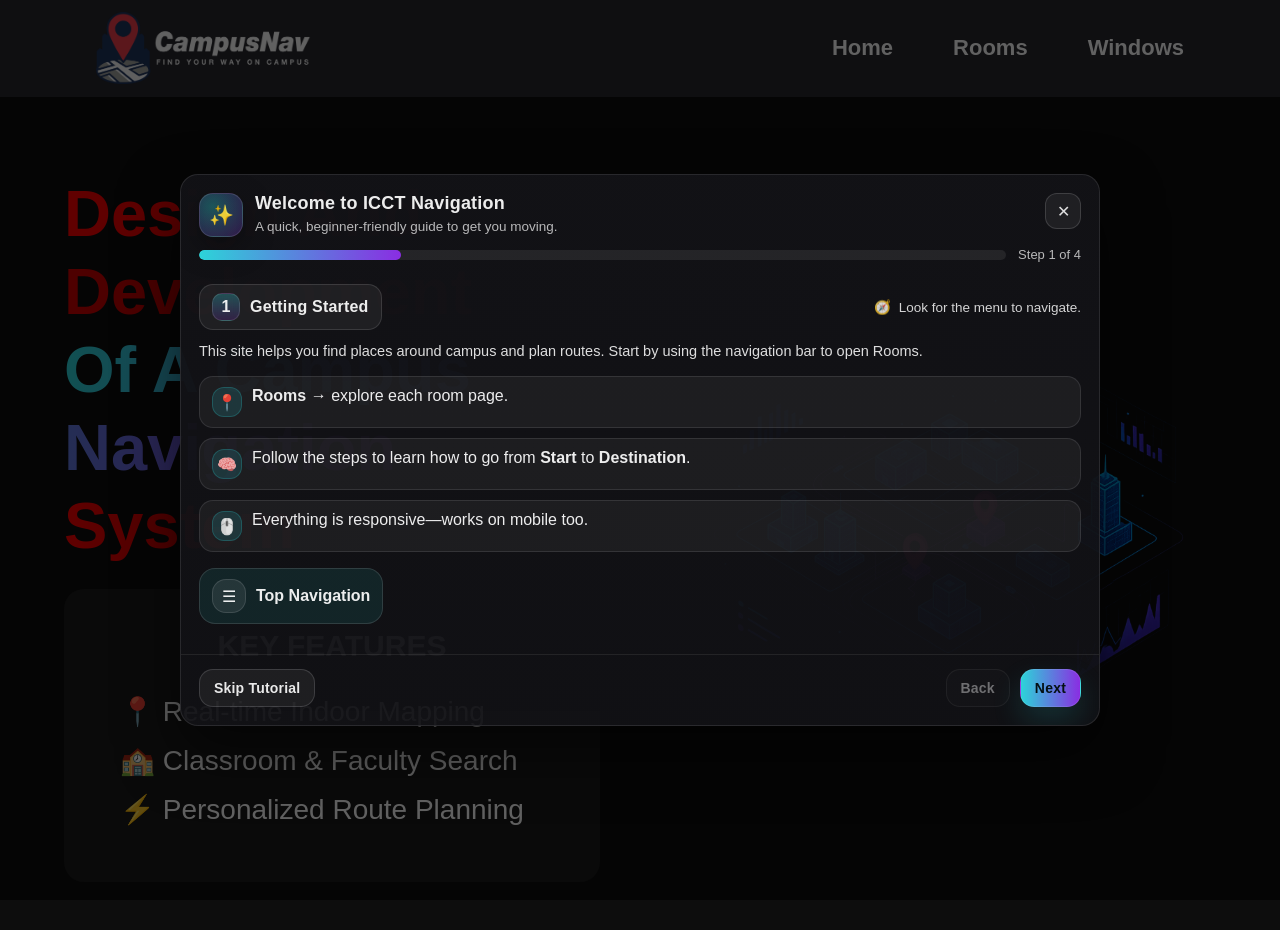
<file: index.html>
<!DOCTYPE html>
<html lang="en">
<head>
    <meta charset="UTF-8">
    <meta name="viewport" content="width=device-width, initial-scale=1.0">
    <meta http-equiv="Content-Security-Policy" content="default-src 'self'; style-src 'self'; img-src 'self'; script-src 'self'; frame-ancestors 'none';">
    <title>School Navigation</title>
    <link rel="stylesheet" href="main.css">
</head>
<body>
    <header>
        <nav>
            <div class="container">
                <a href="index.html" class="logo"><img id="logo" src="images/img3.png" alt="error"></a>
                <input type="checkbox" id="menu-toggle">
                <label for="menu-toggle" class="hamburger">☰</label>
                <ul>
                    <li><label for="menu-toggle" class="close-btn">✕</label></li>
                    <li><a href="index.html">Home</a></li>
                    <li><a href="room/room1.html">Rooms</a></li>
                    <li><a href="#">Windows</a></li>
                </ul>
            </div>
        </nav>
    </header> 
    <section class="hero">
        <div class="hero-text">
            <h1>
                <span class="red">Design And Development</span><br>
                <span class="gradient">Of A Campus Navigation</span><br>
                <span class="red">System </span>
            </h1>
            <div class="features">
                <h3>KEY FEATURES</h3>
                <ul>
                    <li>📍 Real-time Indoor Mapping</li>
                    <li>🏫 Classroom & Faculty Search</li>
                    <li>⚡ Personalized Route Planning</li>
                </ul>
            </div>
        </div>
        <div class="map">
            <img class="map-illustration" src="images/img1.png" alt="Campus Map">
        </div>
    </section>

    <!-- Onboarding tutorial popup (first-time only) -->
    <div id="onboarding-overlay" class="onboarding-overlay" aria-hidden="true">
        <div id="onboarding-modal" class="onboarding-modal" role="dialog" aria-modal="true" aria-labelledby="onboarding-title">
            <div class="onboarding-header">
                <div class="onboarding-brand">
                        <div class="onboarding-icon" aria-hidden="true">&#10024;</div>

                    <div>
                        <h2 id="onboarding-title" class="onboarding-title">Welcome to ICCT Navigation</h2>
                        <p class="onboarding-subtitle">A quick, beginner-friendly guide to get you moving.</p>
                    </div>
                </div>
                <button id="onboarding-close" class="onboarding-icon-btn" type="button" aria-label="Close tutorial">✕</button>
            </div>

            <div class="onboarding-progress" aria-label="Tutorial progress">
                <div class="onboarding-progress-bar" aria-hidden="true"></div>
                <div id="onboarding-step-label" class="onboarding-step-label">Step 1 of 4</div>
            </div>

            <div class="onboarding-body">
                <!-- Step panels are swapped via JS -->
                <div class="onboarding-step is-active" data-step="0">
                    <div class="onboarding-step-top">
                        <div class="onboarding-step-badge">
                            <span class="onboarding-step-badge-icon" aria-hidden="true">1</span>
                            <span class="onboarding-step-badge-text">Getting Started</span>
                        </div>
                        <div class="onboarding-step-tip"><span aria-hidden="true">🧭</span> Look for the menu to navigate.</div>
                    </div>
                    <p class="onboarding-paragraph">This site helps you find places around campus and plan routes. Start by using the navigation bar to open Rooms.</p>

                    <ul class="onboarding-list">
                        <li>
                            <span class="onboarding-li-icon" aria-hidden="true">📍</span>
                            <span><strong>Rooms</strong> → explore each room page.</span>
                        </li>
                        <li>
                            <span class="onboarding-li-icon" aria-hidden="true">🧠</span>
                            <span>Follow the steps to learn how to go from <strong>Start</strong> to <strong>Destination</strong>.</span>
                        </li>
                        <li>
                            <span class="onboarding-li-icon" aria-hidden="true">🖱️</span>
                            <span>Everything is responsive—works on mobile too.</span>
                        </li>
                    </ul>

                    <div class="onboarding-highlight-row">
                        <div class="onboarding-highlight">
                            <span class="onboarding-highlight-icon" aria-hidden="true">☰</span>
                            <span class="onboarding-highlight-text">Top Navigation</span>
                        </div>
                        <div class="onboarding-highlight-shadow"></div>
                    </div>
                </div>

                <div class="onboarding-step" data-step="1">
                    <div class="onboarding-step-top">
                        <div class="onboarding-step-badge">
                            <span class="onboarding-step-badge-icon" aria-hidden="true">2</span>
                            <span class="onboarding-step-badge-text">Choose Places</span>
                        </div>
                        <div class="onboarding-step-tip"><span aria-hidden="true">🎯</span> Pick your start & end.</div>
                    </div>
                    <p class="onboarding-paragraph">Open a room and use the route controls to set your <strong>From</strong> and <strong>To</strong> inputs.</p>

                    <div class="onboarding-interface">
                        <div class="onboarding-interface-item">
                            <span class="onboarding-interface-icon" aria-hidden="true">A</span>
                            <div>
                                <div class="onboarding-interface-title">From</div>
                                <div class="onboarding-interface-desc">Your starting location on campus.</div>
                            </div>
                        </div>
                        <div class="onboarding-interface-item">
                            <span class="onboarding-interface-icon" aria-hidden="true">B</span>
                            <div>
                                <div class="onboarding-interface-title">To</div>
                                <div class="onboarding-interface-desc">Your destination room/area.</div>
                            </div>
                        </div>
                    </div>

                    <div class="onboarding-navigation-hint">
                        <span class="onboarding-hint-icon" aria-hidden="true">➡️</span>
                        <div>
                            <div class="onboarding-hint-title">Tip</div>
                            <div class="onboarding-hint-text">Type carefully—use suggestions if available. Then confirm and view the route.</div>
                        </div>
                    </div>
                </div>

                <div class="onboarding-step" data-step="2">
                    <div class="onboarding-step-top">
                        <div class="onboarding-step-badge">
                            <span class="onboarding-step-badge-icon" aria-hidden="true">3</span>
                            <span class="onboarding-step-badge-text">View the Route</span>
                        </div>
                        <div class="onboarding-step-tip"><span aria-hidden="true">🧱</span> Follow the path on the map.</div>
                    </div>
                    <p class="onboarding-paragraph">After you set both locations, the route appears on the campus viewer. Take a moment to scan the highlighted path.</p>

                    <div class="onboarding-map-mock">
                        <div class="onboarding-map-mock-header">
                            <span aria-hidden="true">🗺️</span> Map Viewer</div>
                        <div class="onboarding-map-mock-body">
                            <div class="onboarding-map-node onboarding-node-start" title="Start"></div>
                            <div class="onboarding-map-node onboarding-node-dest" title="Destination"></div>
                            <div class="onboarding-map-path" aria-hidden="true"></div>
                        </div>
                    </div>

                    <div class="onboarding-navigation-hint">
                        <span class="onboarding-hint-icon" aria-hidden="true">🪄</span>
                        <div>
                            <div class="onboarding-hint-title">Navigation</div>
                            <div class="onboarding-hint-text">Zoom/pan if supported. If the route looks off, revisit your From/To selection.</div>
                        </div>
                    </div>
                </div>

                <div class="onboarding-step" data-step="3">
                    <div class="onboarding-step-top">
                        <div class="onboarding-step-badge">
                            <span class="onboarding-step-badge-icon" aria-hidden="true">4</span>
                            <span class="onboarding-step-badge-text">Move Confidently</span>
                        </div>
                        <div class="onboarding-step-tip"><span aria-hidden="true">✅</span> Ready to go!</div>
                    </div>
                    <p class="onboarding-paragraph">You’re set. Now you can explore different rooms and plan routes anytime.</p>

                    <ul class="onboarding-list">
                        <li>
                            <span class="onboarding-li-icon" aria-hidden="true">🔁</span>
                            <span>Re-run a route by changing inputs.</span>
                        </li>
                        <li>
                            <span class="onboarding-li-icon" aria-hidden="true">🏢</span>
                            <span>Use <strong>Rooms</strong> to jump to another location.</span>
                        </li>
                        <li>
                            <span class="onboarding-li-icon" aria-hidden="true">📱</span>
                            <span>The experience adapts to your device for a smooth walkthrough.</span>
                        </li>
                    </ul>

                    <div class="onboarding-final-cta">
                        <div class="onboarding-final-cta-title">One last thing</div>
                        <div class="onboarding-final-cta-text">When you’re ready, hit <strong>Get Started</strong> to close the tutorial.</div>
                    </div>
                </div>
            </div>

            <div class="onboarding-footer">
                <button id="onboarding-skip" class="btn btn-secondary" type="button">Skip Tutorial</button>
                <div class="onboarding-footer-right">
                    <button id="onboarding-prev" class="btn btn-tertiary" type="button" disabled>Back</button>
                    <button id="onboarding-next" class="btn btn-primary" type="button">Next</button>
                    <a id="onboarding-get-started" class="btn btn-primary" href="#" role="button" style="display:none;">Get Started</a>
                </div>
            </div>
        </div>
    </div>

    <script src="app.js"></script>
</body>
</html>
</file>
<file: main.css>
* {
    margin: 0;
    padding: 0;
    box-sizing: border-box;
}

body{
    margin: 0;
    font-family: Arial, Helvetica, sans-serif;
    background-color: #0d0d0d;
    color: #fff;
}

nav{
    width: 85%;
    margin: auto;
    height: 100%;
    position: relative;
}

header{
    background-color: #27272d;
    color: #fff;
    height: 10%;
}

.container{
    display: flex;
    align-items: center;
    justify-content: space-between;
    padding: 0.75rem 0; 
    height: auto; 
}

#logo{
    max-height: clamp(36px, 6vw, 72px);
    height: auto;
    width: auto;
    display: block;
}

.logo{
    display: inline-block;
    line-height: 1;
}


#menu-toggle {
    display: none; 
}

.hamburger {
    display: none; 
    font-size: 30px;
    cursor: pointer;
    color: white;
    padding: 10px;
}

.close-btn {
    display: none;
    font-size: 30px;
    cursor: pointer;
    color: white;
    position: absolute;
    top: 10px;
    right: 10px;
    z-index: 11;
}

nav ul{
    list-style: none;
    display: flex;
    gap: 50px;
    margin: 0;
    padding: 0;
    transition: all 0.3s ease;
}

nav ul li a{
    text-decoration: none;
    color: white;
    font-size: 20px;
    font-weight: bold;
    cursor: pointer;
    position: relative;
}

nav ul li a::after{
    content: '';
    width: 0;
    height: 2px;
    background: red;
    position: absolute;
    left: 0;
    bottom: -5px;
    transition: 0.5s;
}

nav ul li a:hover::after{
    width: 100%;
}

.hero{
    width: 100%;
    min-height: calc(100vh - 80px);
    margin: 0;
    display: flex;
    gap: 2rem;
    flex-wrap: wrap;
    justify-content: center;
    align-items: center;
    padding: 2rem;
    box-sizing: border-box;
    border-top: 1px solid #27272d;
    animation: fadeInScale 0.6s ease-out;
}

.hero-text{
    flex: 1;
    min-width: 300px;
    max-width: 600px;
    padding: 0 1rem;
}

.hero-text h1{
    padding-top: 30px;
    font-size: clamp(40px, 10vw, 60px);
    font-weight: bold;
    line-height: 1.2;
}

.hero-text h1 span.red{
    background: linear-gradient(to right, #FF0000, #990000);
    -webkit-background-clip: text;
    background-clip: text;
    -webkit-text-fill-color: transparent;
    color: transparent;
}

.hero-text h1 span.gradient{
    background: linear-gradient(to right, #2cd4d9, #8a2de2);
    -webkit-background-clip: text;
    background-clip: text;
    -webkit-text-fill-color: transparent;
    color: transparent;
}

.features{
    width: 100%;
    max-width: 561px;
    background-color: #1a1a1a;
    display: inline-block;
    padding: 1.5rem;
    border-radius: 20px;
    margin-top: 1.5rem;
    box-sizing: border-box;
}

.features h3{
    text-align: center;
    padding: 0.5rem;
    font-size: clamp(24px, 4vw, 30px);
    font-weight: bold;
}

.features ul{
    list-style: none;
    padding: 0.5rem;
    margin: 0;
}

.features ul li{
    text-align: left;
    margin: 1rem;
    font-size: clamp(18px, 3.5vw, 28px);
    display: flex;
    align-items: center;
    gap: 0.5rem;
}

.features ul li::before{
    margin-right: 8px;
}

.map{
    flex: 1;
    min-width: 300px;
    max-width: 600px;
    display: flex;
    justify-content: center;
    align-items: center;
    padding: 0 1rem;
}

.map-illustration{
    width: 100%;
    height: auto;
    object-fit: contain;
    max-height: 70vh;
}


/* Onboarding tutorial popup */

.onboarding-overlay{
  --overlay-bg: rgba(0,0,0,0.62);
  --modal-bg: rgba(18,18,22,0.92);
  --accent: #2cd4d9;
  --accent-2: #8a2de2;
  --text: rgba(255,255,255,0.92);
  --muted: rgba(255,255,255,0.7);
  --progress: 25%;

  position: fixed;
  inset: 0;
  background: var(--overlay-bg);
  display: grid;
  place-items: center;
  padding: 16px;

  opacity: 0;
  pointer-events: none;
  transition: opacity 220ms ease;
  z-index: 9999;
}

.onboarding-overlay.onboarding-visible{
  opacity: 1;
  pointer-events: auto;
}

.onboarding-modal{
  width: min(920px, 100%);
  max-height: min(78vh, 720px);
  overflow: hidden;
  border-radius: 18px;
  background: linear-gradient(180deg, rgba(18,18,22,0.98), rgba(18,18,22,0.9));
  border: 1px solid rgba(255,255,255,0.10);
  box-shadow: 0 26px 60px rgba(0,0,0,0.55);
  color: var(--text);

  transform: translateY(10px) scale(0.99);
  opacity: 0;
  transition: transform 260ms ease, opacity 260ms ease;
}

.onboarding-overlay.onboarding-visible .onboarding-modal{
  transform: translateY(0) scale(1);
  opacity: 1;
}

.onboarding-modal.anim-in{
  animation: onboardingModalIn 260ms ease both;
}

@keyframes onboardingModalIn{
  from{ opacity: 0; transform: translateY(12px) scale(0.99); }
  to{ opacity: 1; transform: translateY(0) scale(1); }
}

.onboarding-header{
  padding: 18px 18px 10px;
  display: flex;
  align-items: flex-start;
  justify-content: space-between;
  gap: 12px;
}

.onboarding-brand{
  display: flex;
  align-items: center;
  gap: 12px;
}

.onboarding-icon{
  width: 44px;
  height: 44px;
  display: grid;
  place-items: center;
  border-radius: 14px;
  background: radial-gradient(circle at 30% 30%, rgba(44,212,217,0.35), rgba(138,45,226,0.25));
  border: 1px solid rgba(255,255,255,0.12);
  box-shadow: 0 10px 30px rgba(0,0,0,0.35);
  font-size: 20px;
}

.onboarding-title{
  margin: 0;
  font-size: 18px;
  letter-spacing: 0.2px;
}

.onboarding-subtitle{
  margin: 4px 0 0;
  color: var(--muted);
  font-size: 13.5px;
  line-height: 1.35;
}

.onboarding-icon-btn{
  border: 1px solid rgba(255,255,255,0.14);
  background: rgba(255,255,255,0.06);
  color: rgba(255,255,255,0.85);
  width: 36px;
  height: 36px;
  border-radius: 12px;
  cursor: pointer;
  font-size: 16px;
}
.onboarding-icon-btn:hover{ background: rgba(255,255,255,0.10); }

.onboarding-progress{
  padding: 0 18px 12px;
  display: flex;
  align-items: center;
  gap: 12px;
}

.onboarding-progress-bar{
  flex: 1;
  height: 10px;
  border-radius: 999px;
  background: rgba(255,255,255,0.08);
  overflow: hidden;
  position: relative;
}

.onboarding-progress-bar::after{
  content: "";
  position: absolute;
  left: 0;
  top: 0;
  height: 100%;
  width: var(--progress);
  background: linear-gradient(90deg, var(--accent), var(--accent-2));
  border-radius: 999px;
  transition: width 260ms ease;
}

.onboarding-step-label{
  font-size: 13px;
  color: var(--muted);
  white-space: nowrap;
}

.onboarding-body{
  padding: 4px 18px 8px;
  overflow: auto;
}

.onboarding-step{
  display: none;
  padding: 6px 0 12px;
  animation: stepIn 260ms ease both;
}

.onboarding-step.is-active{
  display: block;
}

@keyframes stepIn{
  from{ opacity: 0; transform: translateY(10px); }
  to{ opacity: 1; transform: translateY(0); }
}

.onboarding-step-top{
  display: flex;
  align-items: center;
  justify-content: space-between;
  gap: 12px;
  flex-wrap: wrap;
  margin-bottom: 10px;
}

.onboarding-step-badge{
  display: inline-flex;
  align-items: center;
  gap: 10px;
  padding: 8px 12px;
  border-radius: 14px;
  border: 1px solid rgba(255,255,255,0.12);
  background: rgba(255,255,255,0.06);
}

.onboarding-step-badge-icon{
  width: 28px;
  height: 28px;
  border-radius: 10px;
  display: grid;
  place-items: center;
  font-weight: 700;
  background: linear-gradient(180deg, rgba(44,212,217,0.28), rgba(138,45,226,0.18));
  border: 1px solid rgba(255,255,255,0.12);
}

.onboarding-step-badge-text{
  font-weight: 650;
  letter-spacing: 0.2px;
}

.onboarding-step-tip{
  color: rgba(255,255,255,0.82);
  font-size: 13.5px;
  display: inline-flex;
  align-items: center;
  gap: 8px;
}

.onboarding-paragraph{
  margin: 0 0 14px;
  color: rgba(255,255,255,0.86);
  line-height: 1.55;
  font-size: 14.5px;
}

.onboarding-list{
  list-style: none;
  padding: 0;
  margin: 0 0 16px;
  display: grid;
  gap: 10px;
}

.onboarding-list li{
  display: flex;
  align-items: flex-start;
  gap: 10px;
  padding: 10px 12px;
  border-radius: 14px;
  border: 1px solid rgba(255,255,255,0.10);
  background: rgba(255,255,255,0.05);
}

.onboarding-li-icon{
  width: 30px;
  height: 30px;
  border-radius: 12px;
  display: grid;
  place-items: center;
  background: rgba(44,212,217,0.14);
  border: 1px solid rgba(44,212,217,0.22);
  flex: 0 0 auto;
}

.onboarding-highlight-row{
  position: relative;
  margin-top: 12px;
  display: grid;
  gap: 10px;
}

.onboarding-highlight{
  display: inline-flex;
  align-items: center;
  gap: 10px;
  padding: 10px 12px;
  border-radius: 16px;
  border: 1px solid rgba(255,255,255,0.12);
  background: rgba(44,212,217,0.10);
  width: fit-content;
}

.onboarding-highlight-icon{
  width: 34px;
  height: 34px;
  border-radius: 14px;
  display: grid;
  place-items: center;
  background: rgba(255,255,255,0.08);
  border: 1px solid rgba(255,255,255,0.12);
}

.onboarding-highlight-text{ font-weight: 650; }

.onboarding-interface{
  display: grid;
  grid-template-columns: 1fr 1fr;
  gap: 12px;
}

.onboarding-interface-item{
  padding: 12px;
  border-radius: 16px;
  border: 1px solid rgba(255,255,255,0.10);
  background: rgba(255,255,255,0.05);
  display: flex;
  gap: 12px;
  align-items: flex-start;
}

.onboarding-interface-icon{
  width: 40px;
  height: 40px;
  border-radius: 16px;
  background: radial-gradient(circle at 30% 30%, rgba(44,212,217,0.25), rgba(138,45,226,0.18));
  border: 1px solid rgba(255,255,255,0.12);
  display: grid;
  place-items: center;
  font-weight: 700;
}

.onboarding-interface-title{ font-weight: 700; margin-bottom: 4px; }
.onboarding-interface-desc{ color: var(--muted); font-size: 13.5px; line-height: 1.4; }

.onboarding-navigation-hint{
  margin-top: 14px;
  padding: 12px 12px;
  border-radius: 16px;
  border: 1px solid rgba(255,255,255,0.10);
  background: linear-gradient(180deg, rgba(255,255,255,0.05), rgba(255,255,255,0.03));
  display: flex;
  gap: 12px;
  align-items: flex-start;
}

.onboarding-hint-icon{
  width: 40px;
  height: 40px;
  border-radius: 16px;
  display: grid;
  place-items: center;
  background: rgba(138,45,226,0.12);
  border: 1px solid rgba(138,45,226,0.22);
}

.onboarding-hint-title{ font-weight: 750; }
.onboarding-hint-text{ color: var(--muted); font-size: 13.5px; line-height: 1.45; margin-top: 4px; }

.onboarding-map-mock{
  border-radius: 18px;
  border: 1px solid rgba(255,255,255,0.10);
  background: rgba(255,255,255,0.04);
  overflow: hidden;
  margin-bottom: 12px;
}

.onboarding-map-mock-header{
  padding: 10px 12px;
  border-bottom: 1px solid rgba(255,255,255,0.08);
  color: rgba(255,255,255,0.86);
  font-weight: 650;
  display: flex;
  align-items: center;
  gap: 10px;
}

.onboarding-map-mock-body{
  height: 170px;
  position: relative;
}

.onboarding-map-path{
  position: absolute;
  left: 18%;
  top: 48%;
  width: 64%;
  height: 10px;
  border-radius: 999px;
  background: linear-gradient(90deg, rgba(44,212,217,0.0), rgba(44,212,217,0.9), rgba(138,45,226,0.8));
  transform: rotate(-8deg);
  filter: blur(0.2px);
}

.onboarding-map-node{
  position: absolute;
  width: 16px;
  height: 16px;
  border-radius: 999px;
  border: 2px solid rgba(255,255,255,0.9);
  box-shadow: 0 0 0 6px rgba(44,212,217,0.16);
}

.onboarding-node-start{ left: 22%; top: 55%; background: rgba(44,212,217,0.95); }
.onboarding-node-dest{ right: 24%; top: 46%; background: rgba(138,45,226,0.92); box-shadow: 0 0 0 6px rgba(138,45,226,0.16); }

.onboarding-final-cta{
  margin-top: 14px;
  padding: 14px;
  border-radius: 18px;
  border: 1px solid rgba(255,255,255,0.12);
  background: rgba(44,212,217,0.08);
}

.onboarding-final-cta-title{ font-weight: 800; margin-bottom: 6px; }
.onboarding-final-cta-text{ color: rgba(255,255,255,0.82); line-height: 1.45; }

.onboarding-footer{
  padding: 14px 18px 18px;
  border-top: 1px solid rgba(255,255,255,0.08);
  display: flex;
  align-items: center;
  justify-content: space-between;
  gap: 12px;
}

.btn{
  appearance: none;
  border: 1px solid transparent;
  border-radius: 14px;
  padding: 10px 14px;
  cursor: pointer;
  font-weight: 650;
  letter-spacing: 0.2px;
  font-size: 14px;
  text-decoration: none;
  display: inline-flex;
  align-items: center;
  justify-content: center;
  transition: transform 120ms ease, background 160ms ease, border-color 160ms ease, opacity 160ms ease;
  user-select: none;
}

.btn:active{ transform: translateY(1px); }

.btn-primary{
  color: #041014;
  background: linear-gradient(90deg, var(--accent), var(--accent-2));
  border-color: rgba(255,255,255,0.10);
  box-shadow: 0 14px 30px rgba(44,212,217,0.16);
}
.btn-primary:hover{ opacity: 0.95; }

.btn-secondary{
  color: rgba(255,255,255,0.9);
  background: rgba(255,255,255,0.06);
  border-color: rgba(255,255,255,0.14);
}
.btn-secondary:hover{ background: rgba(255,255,255,0.10); }

.btn-tertiary{
  color: rgba(255,255,255,0.88);
  background: rgba(255,255,255,0.04);
  border-color: rgba(255,255,255,0.12);
}
.btn-tertiary[disabled]{
  opacity: 0.45;
  cursor: not-allowed;
}

.onboarding-footer-right{
  display: inline-flex;
  gap: 10px;
  align-items: center;
}

@media (max-width: 720px){
  .onboarding-modal{ max-height: 82vh; }
  .onboarding-interface{ grid-template-columns: 1fr; }
  .onboarding-footer{ flex-direction: column; align-items: stretch; }
  .onboarding-footer-right{ width: 100%; justify-content: space-between; }
  .btn{ width: auto; }
}




@media (min-width: 601px) and (max-width: 1279px) {
    nav ul {
        gap: 30px; 
    }
    nav ul li a {
        font-size: 18px;
    }
    .hero {
        padding: 1.5rem;
        gap: 1.5rem;
    }
    .hero-text h1 {
        font-size: clamp(45px, 8vw, 55px);
    }
    .features {
        max-width: 500px;
        padding: 1.25rem;
    }
    .features ul li {
        font-size: clamp(16px, 3vw, 24px);
    }
}


@media (max-width: 600px) {
    nav {
        width: 95%;
    }
    .container {
        padding: 0.5rem 0;
    }
    .hamburger {
        display: block;
    }
    .close-btn {
        display: block;
    }
    nav ul {
        flex-direction: column;
        gap: 20px;
        position: fixed;
        top: 0;
        right: -70%; 
        width: 70%;
        height: 100vh;
        background-color: #27272d;
        padding: 4rem 1rem 1rem;
        transition: right 0.3s ease;
        z-index: 10;
    }
    #menu-toggle:checked + .hamburger + ul {
        right: 0;
    }
    nav ul li a {
        font-size: 18px;
        padding: 10px 20px;
    }
    .hero {
        flex-direction: column;
        padding: 1rem;
        gap: 1rem;
        min-height: auto;
    }
    .hero-text {
        padding: 0;
        text-align: center;
    }
    .hero-text h1 {
        font-size: clamp(30px, 12vw, 40px);
        padding-top: 20px;
    }
    .features {
        max-width: 100%;
        padding: 1rem;
        margin-top: 1rem;
    }
    .features h3 {
        font-size: clamp(20px, 5vw, 24px);
    }
    .features ul li {
        font-size: clamp(16px, 4vw, 20px);
        margin: 0.75rem;
    }
    .map {
        padding: 0;
        margin-top: 1rem;
    }
    .map-illustration {
        max-height: 50vh;
    }
}

@media (min-width: 1280px) {
    nav ul {
        gap: 60px; 
    }
    nav ul li a {
        font-size: 22px;
    }
    .hero {
        padding: 3rem;
        gap: 3rem;
    }
    .hero-text h1 {
        font-size: 65px;
    }
    .features {
        max-width: 600px;
        padding: 2rem;
    }
    .features ul li {
        font-size: 28px;
    }
}
</file>
